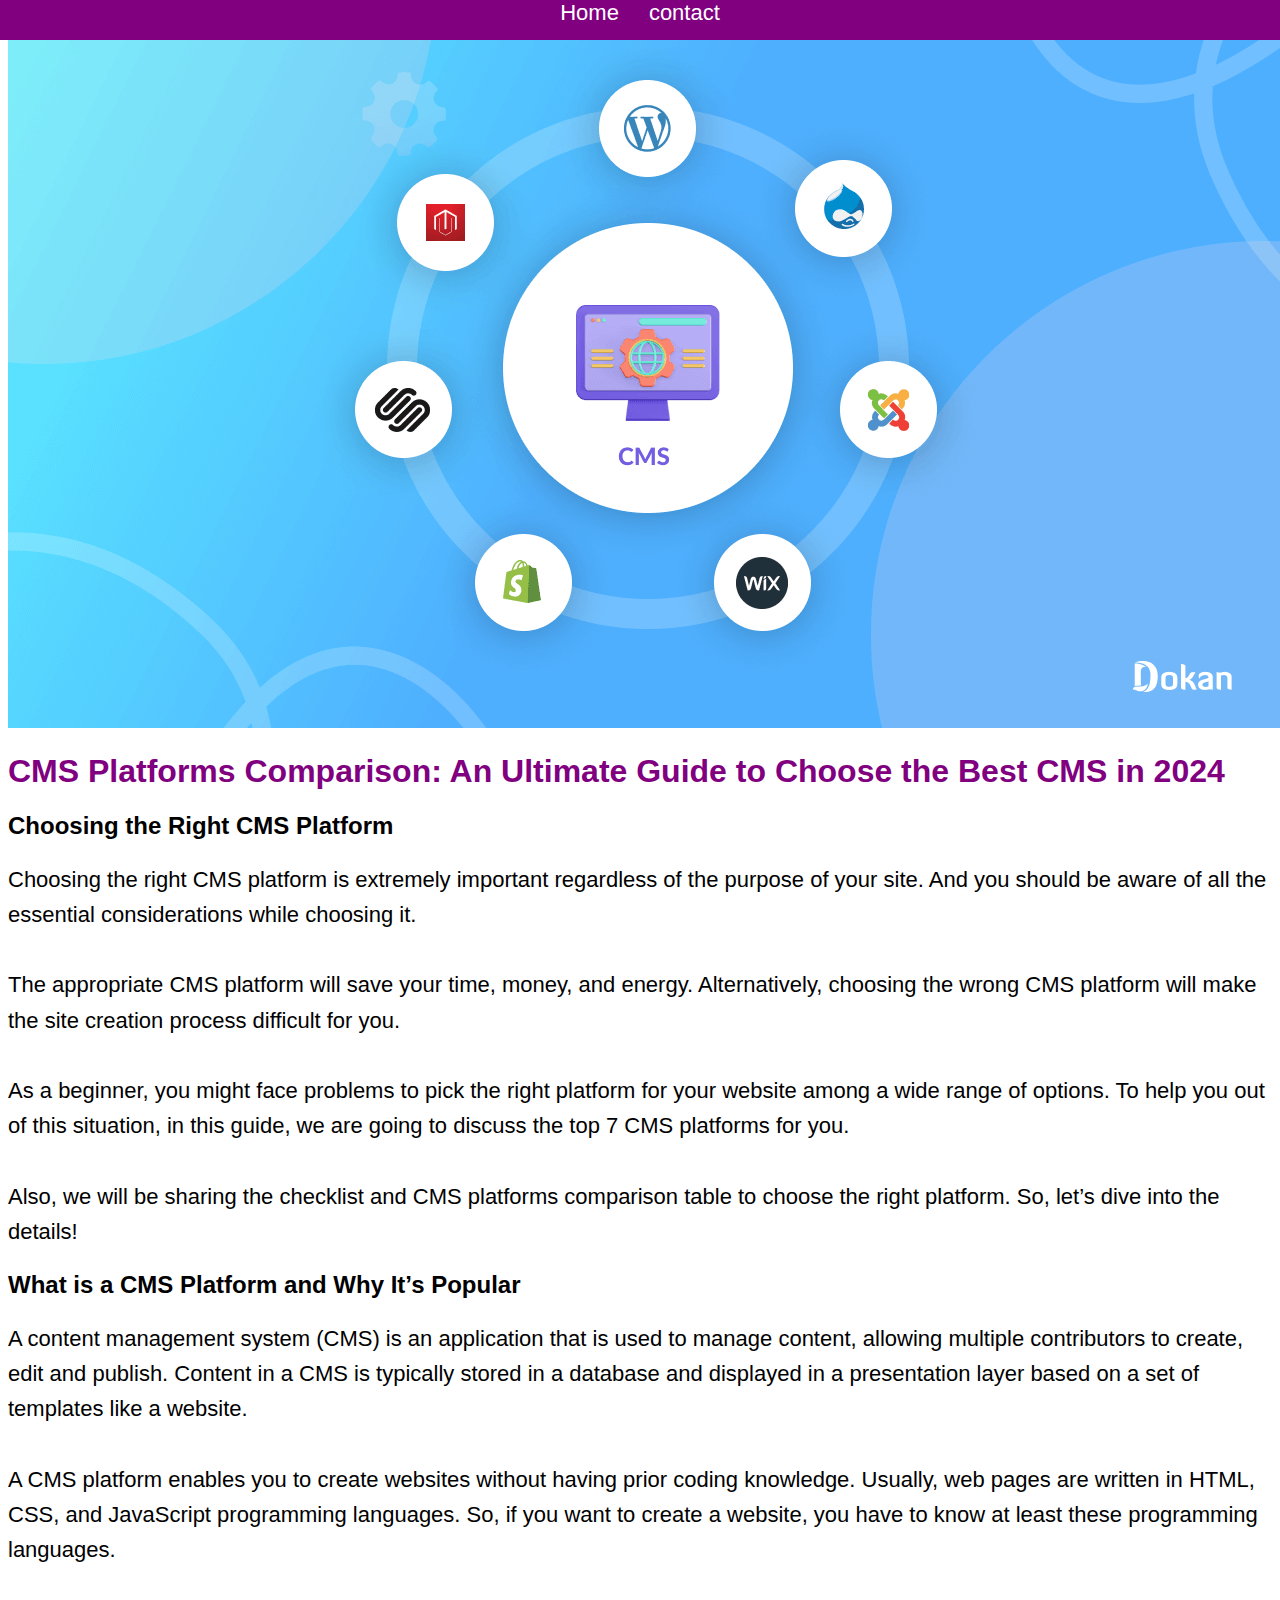
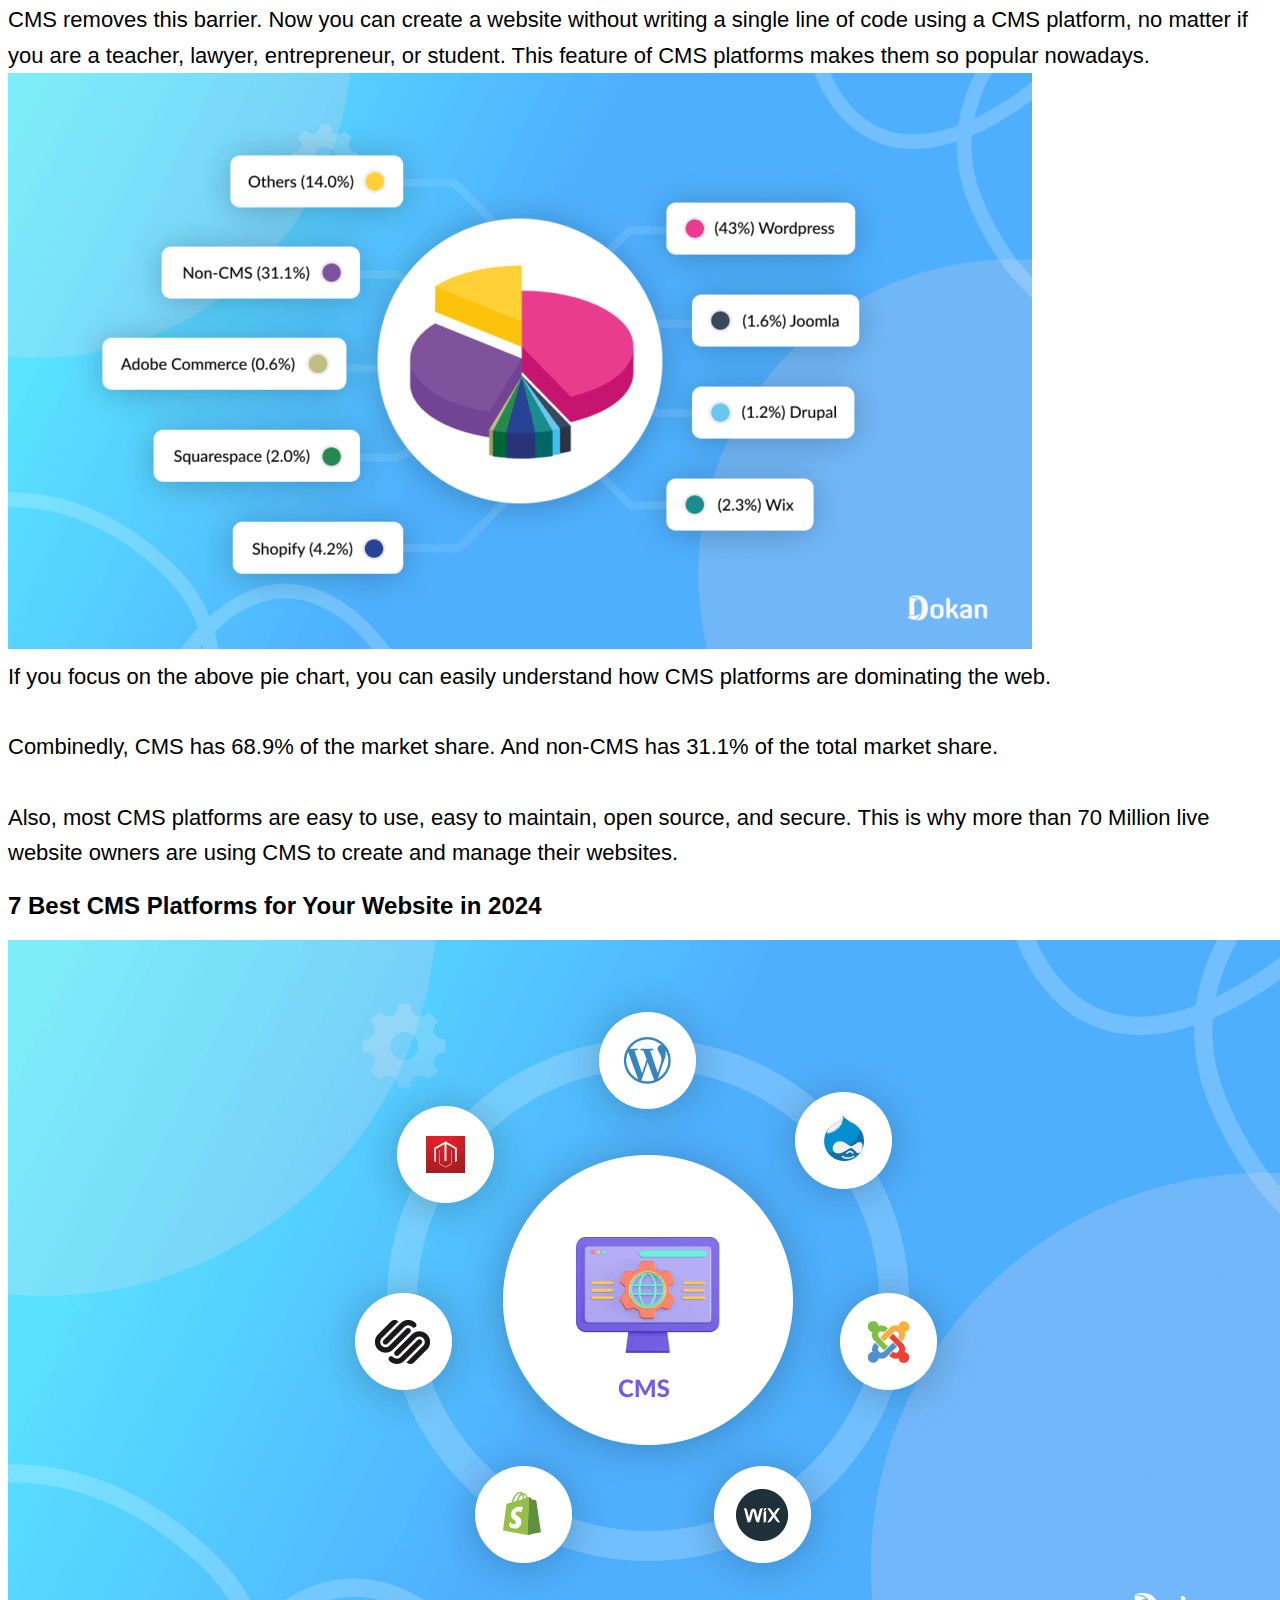
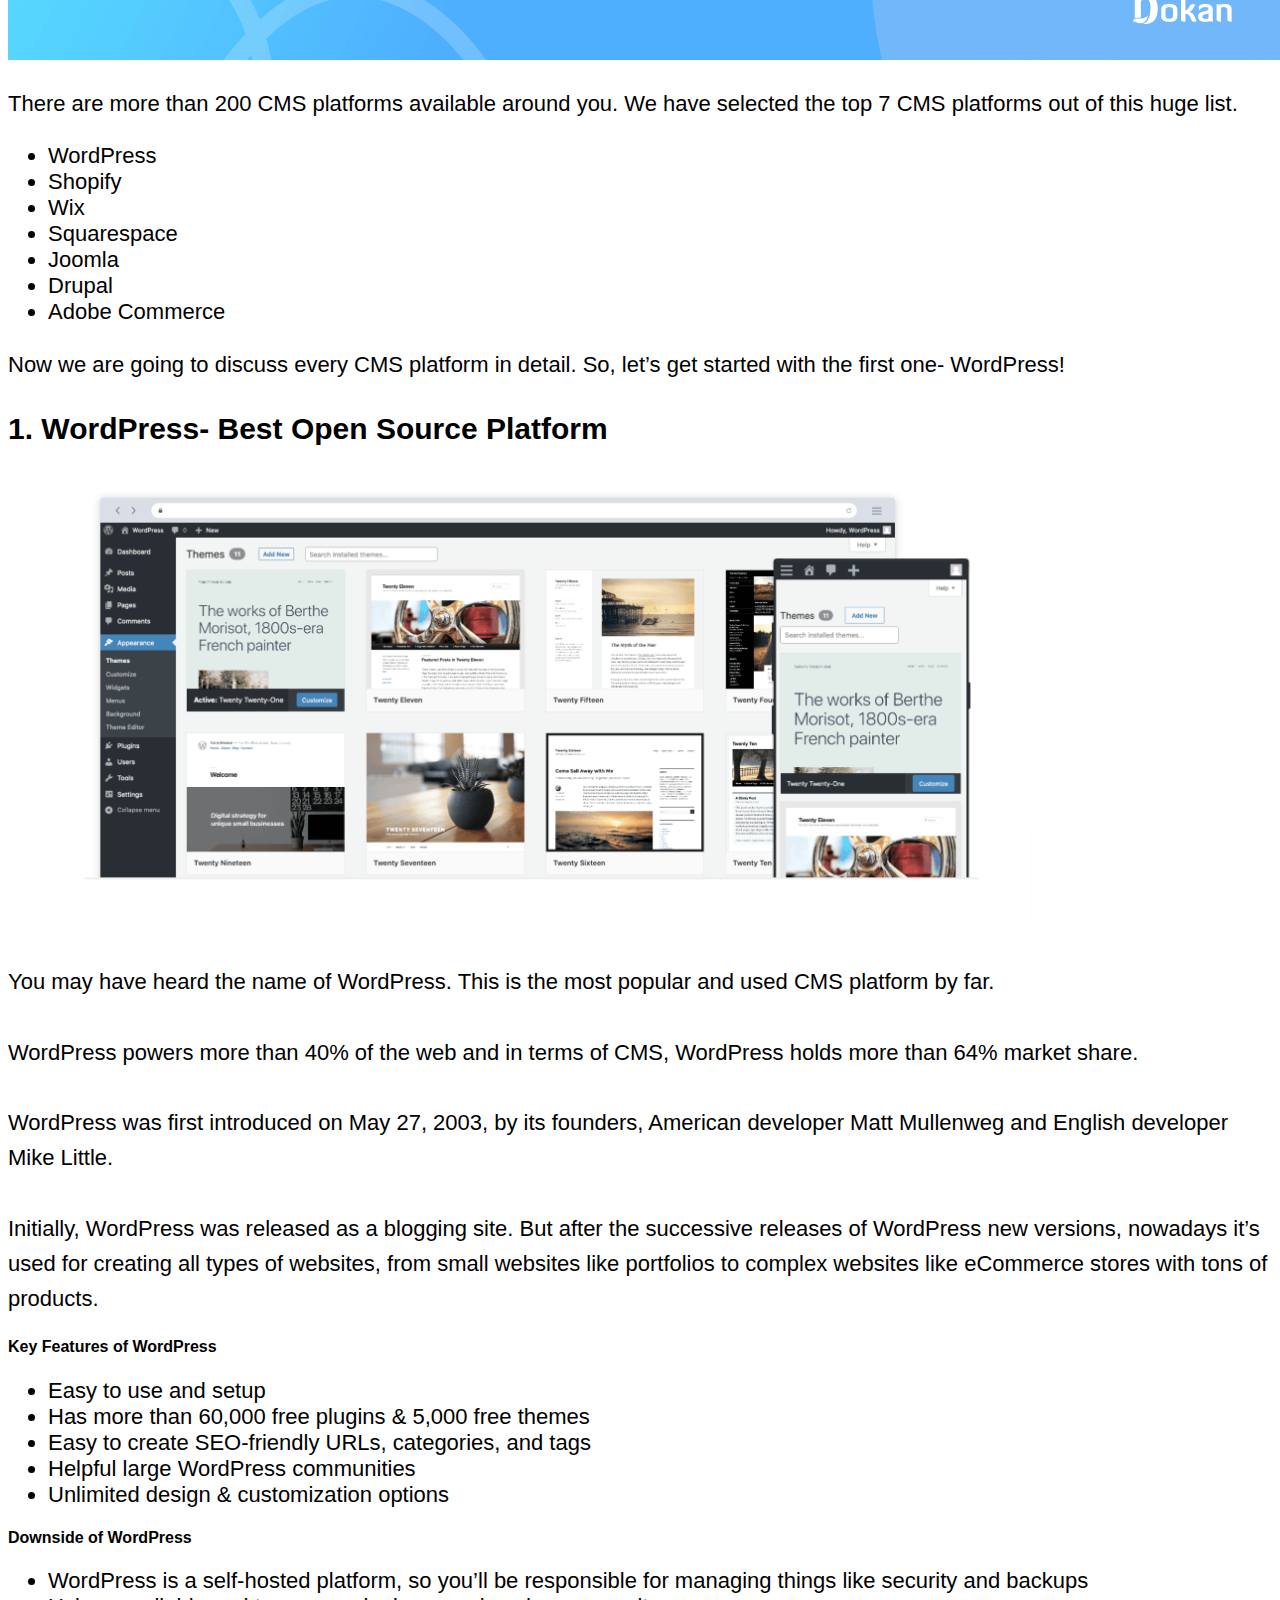
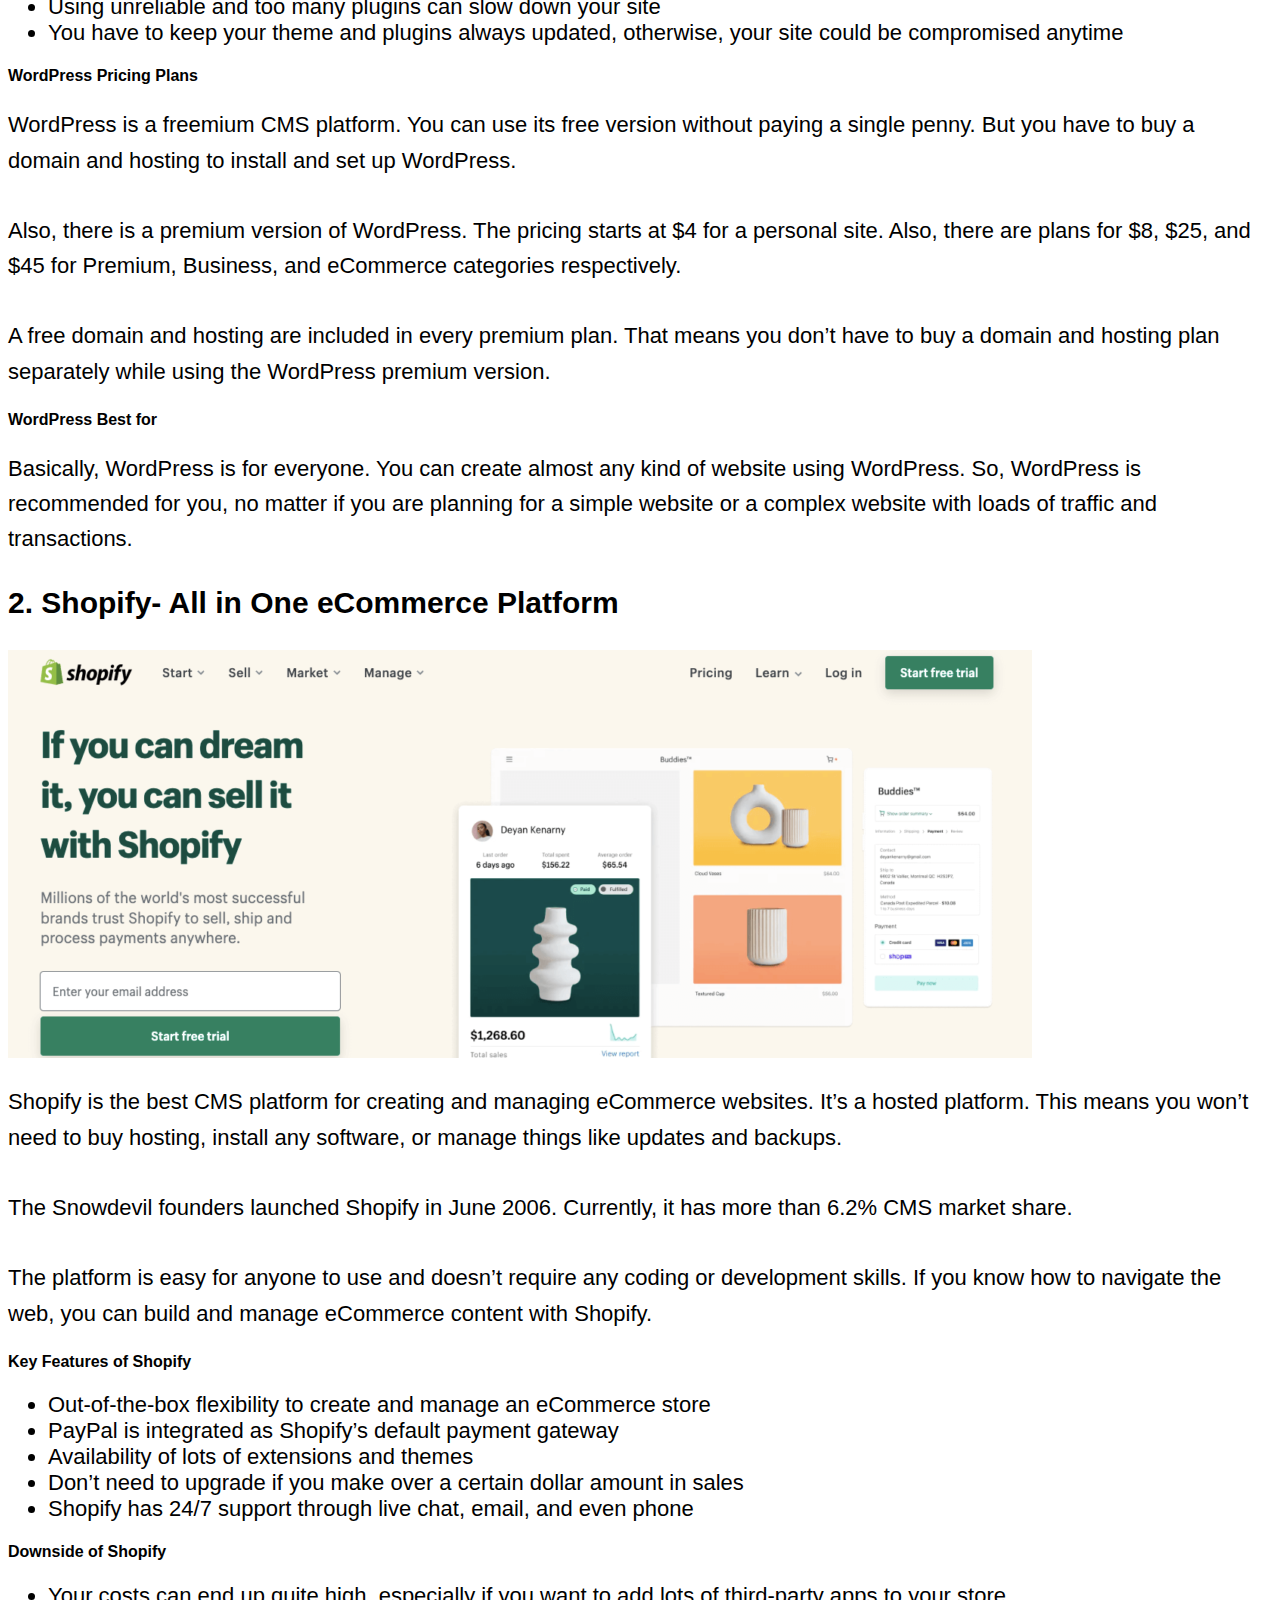
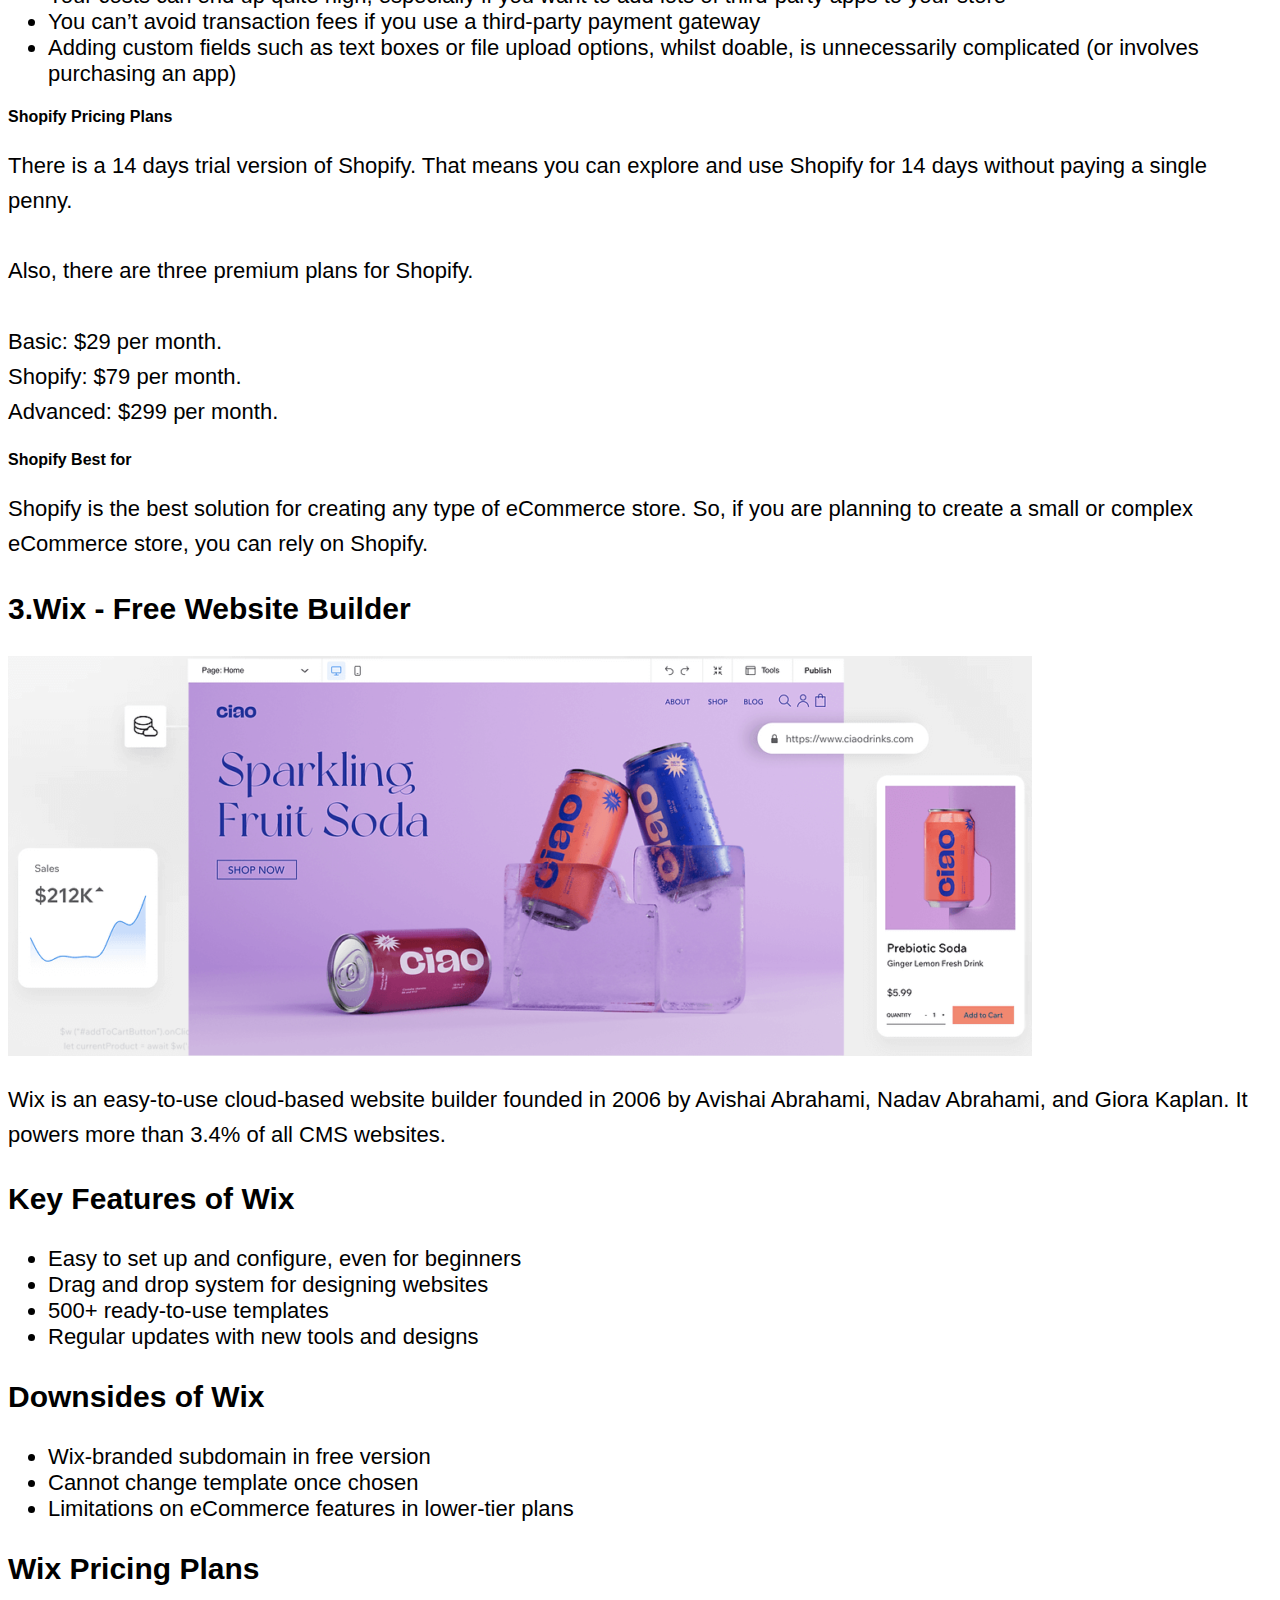
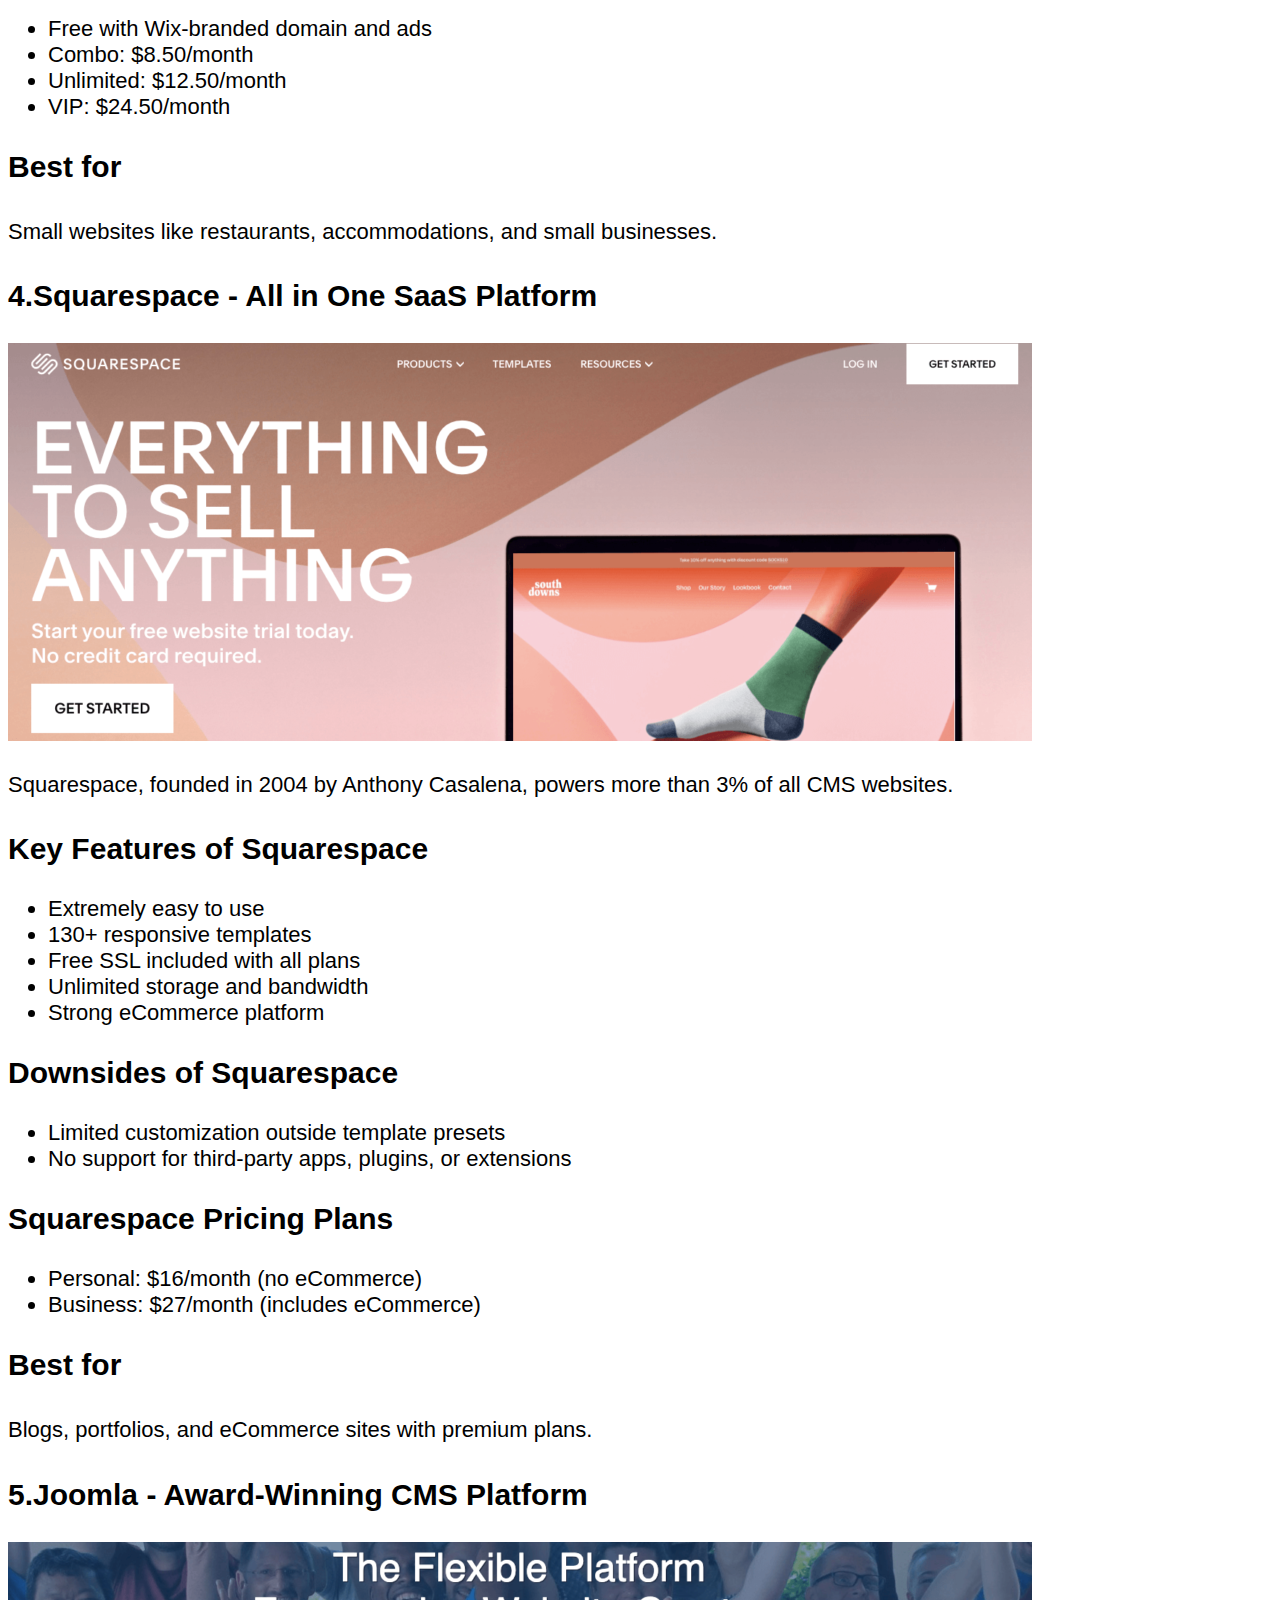
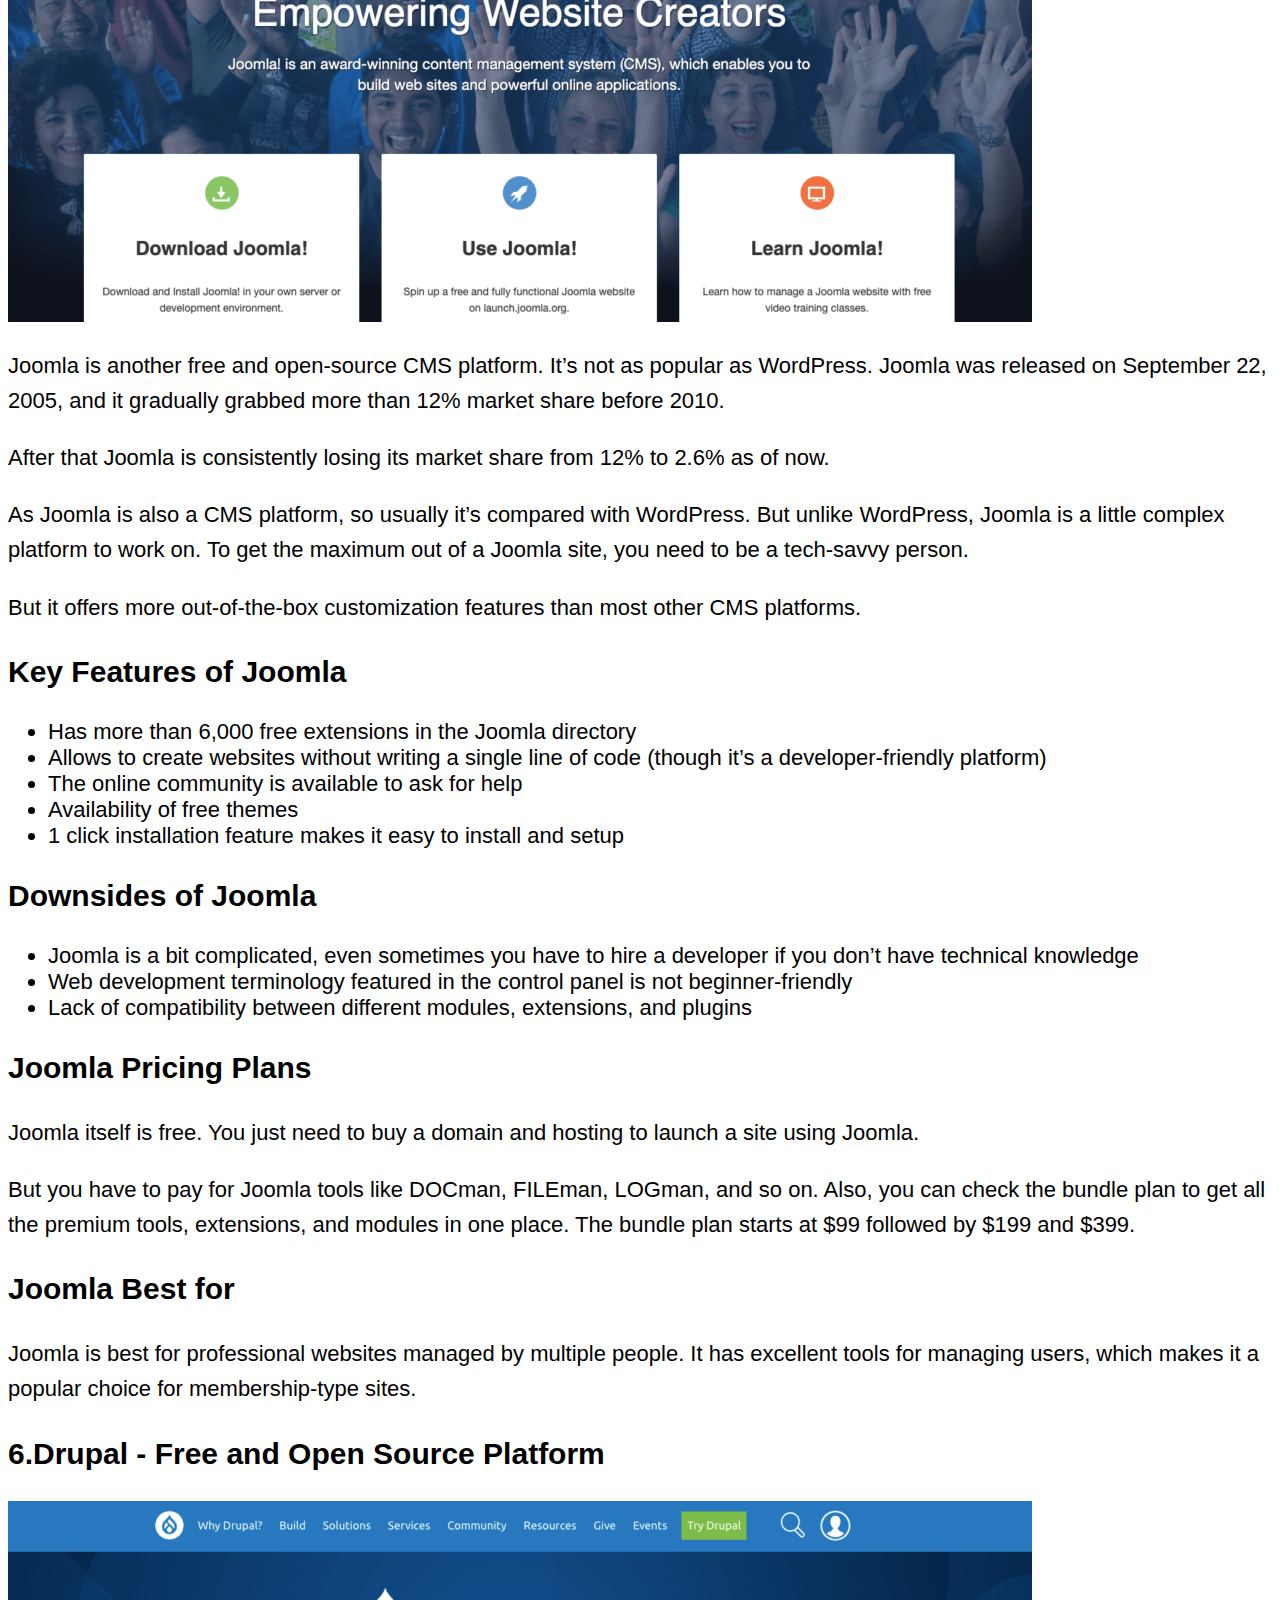
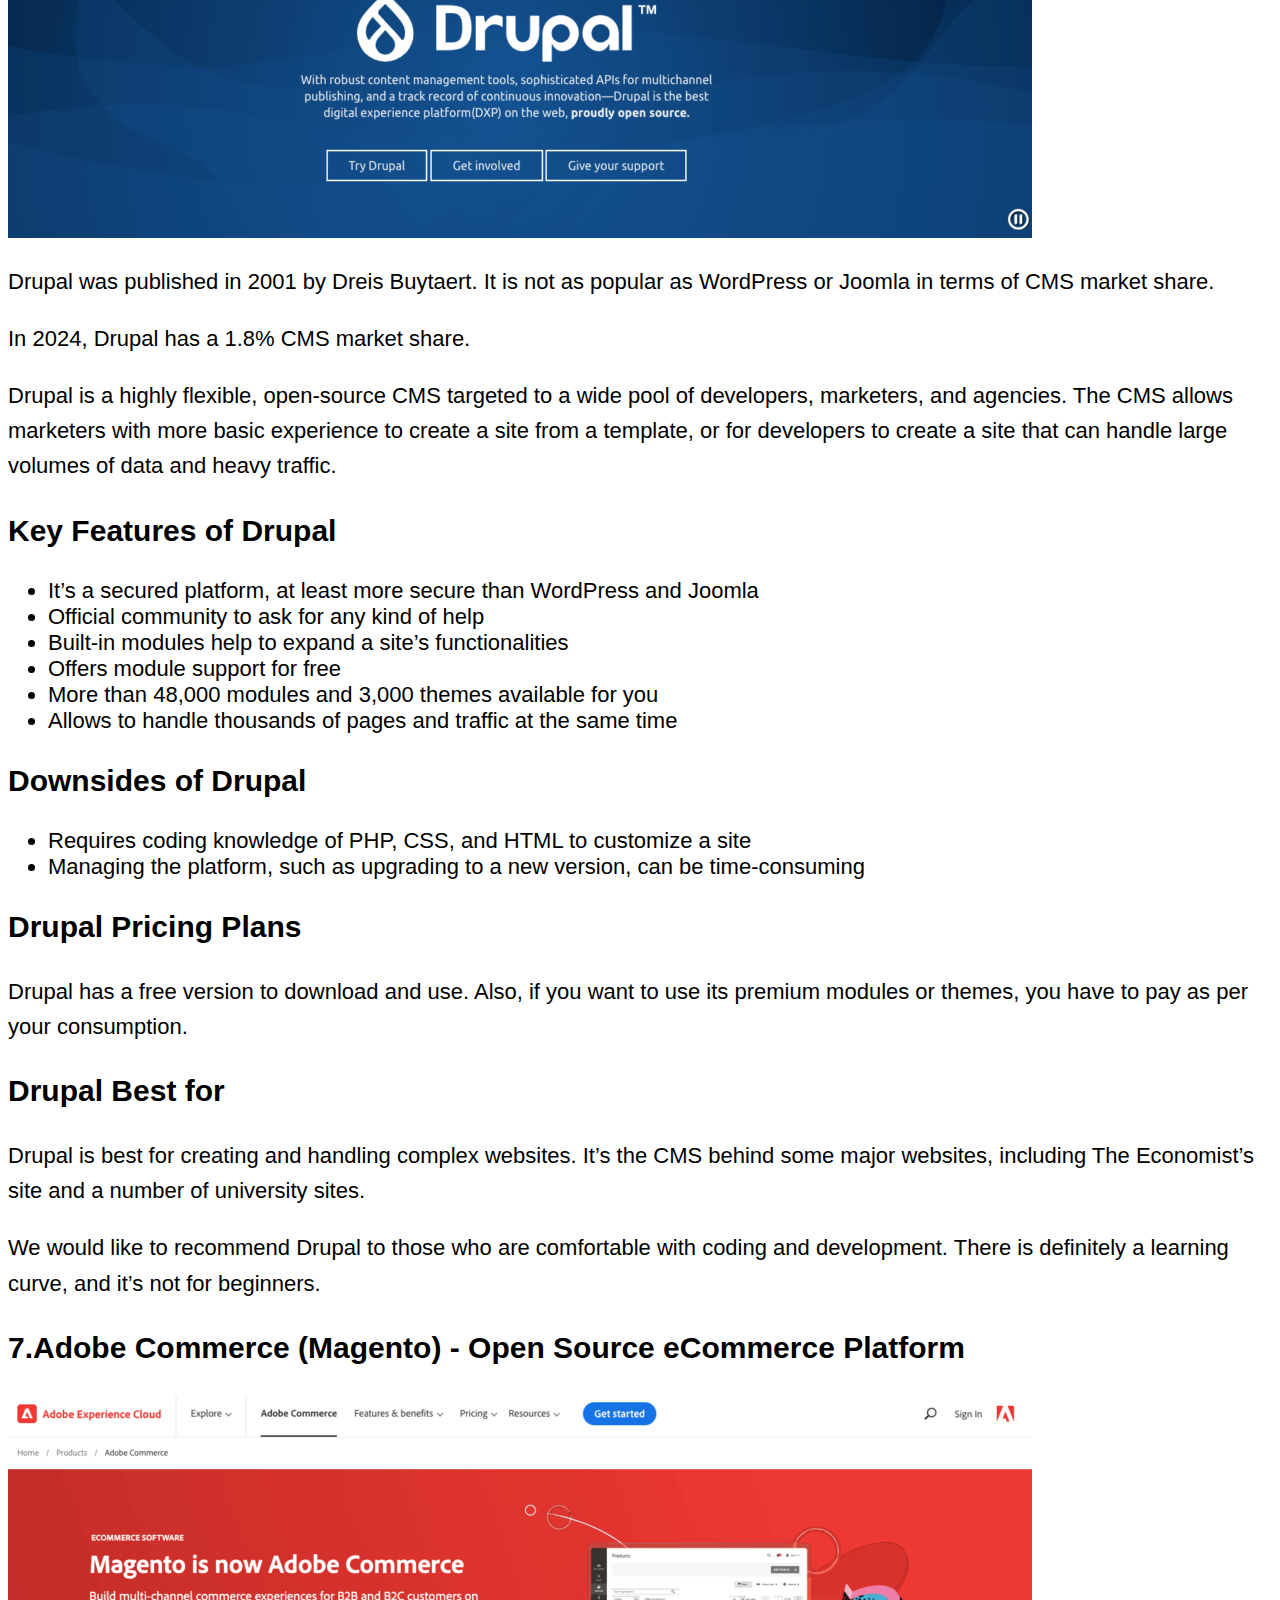
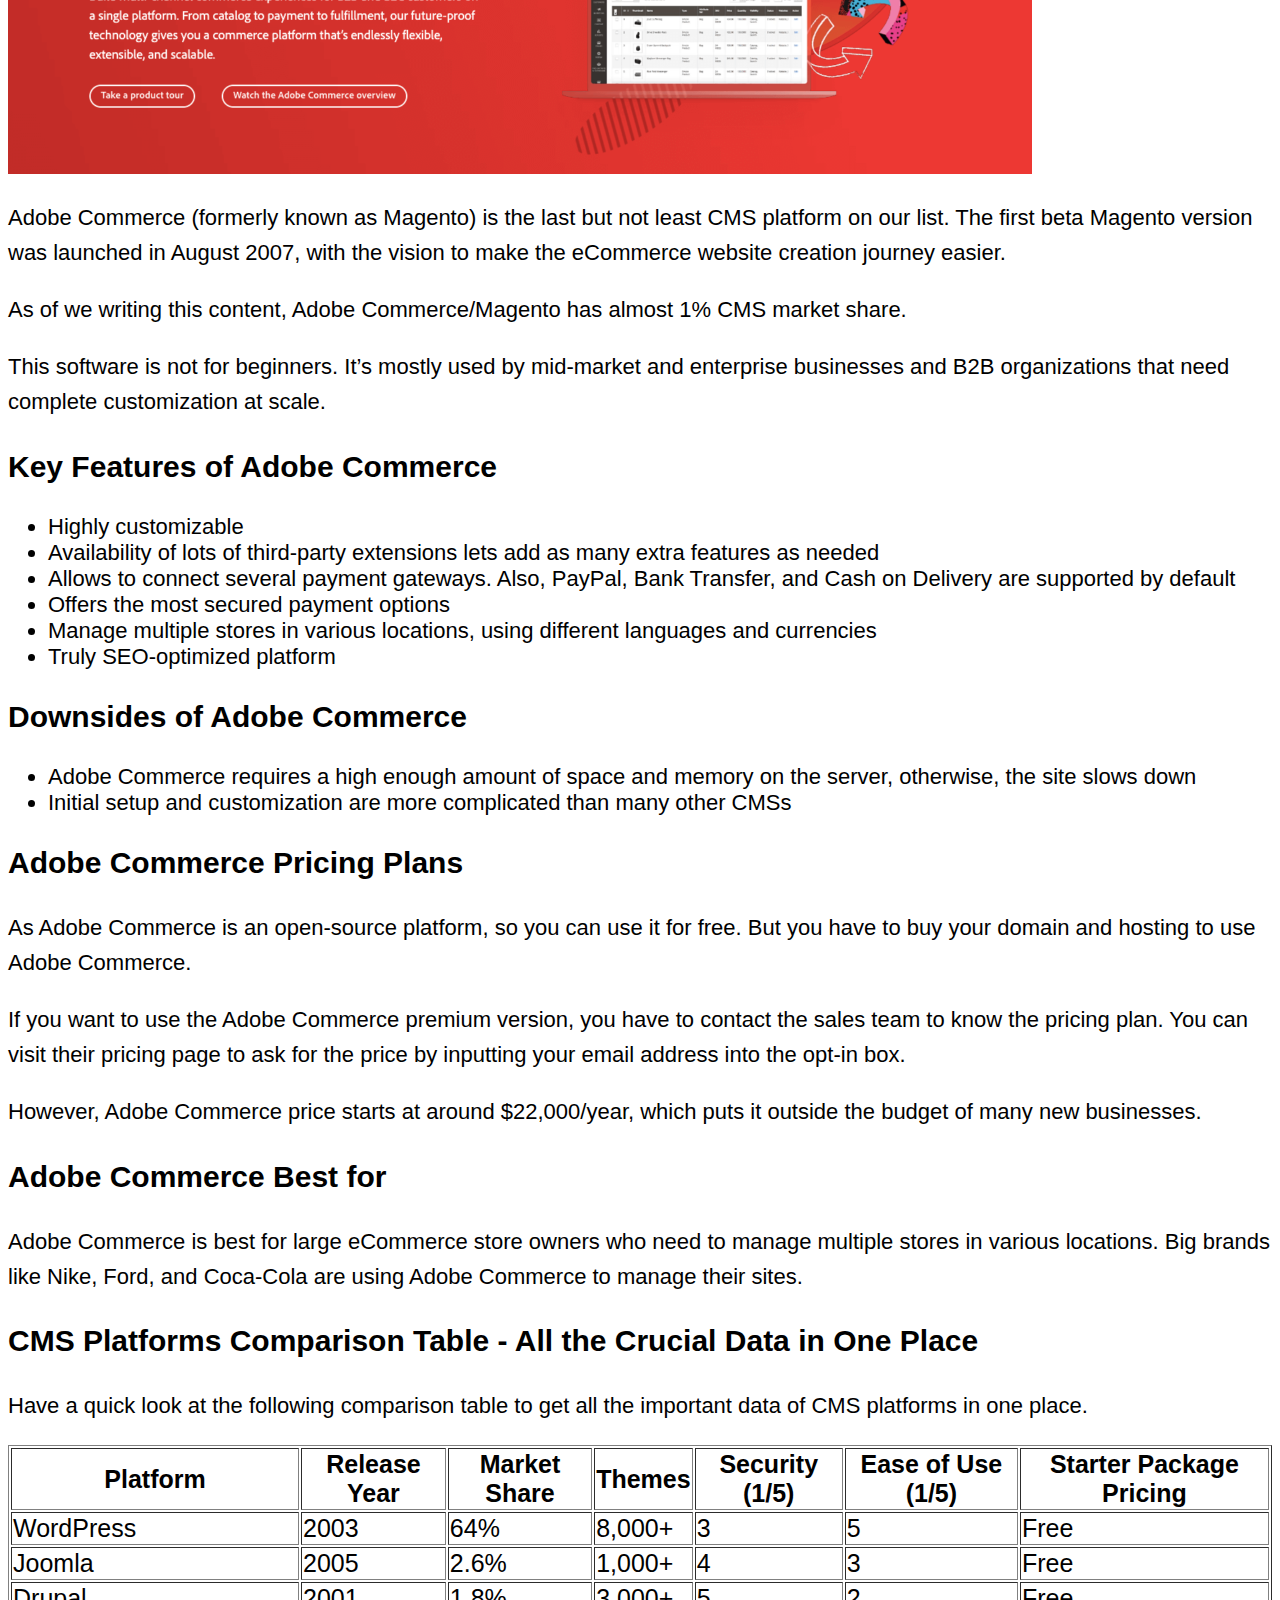
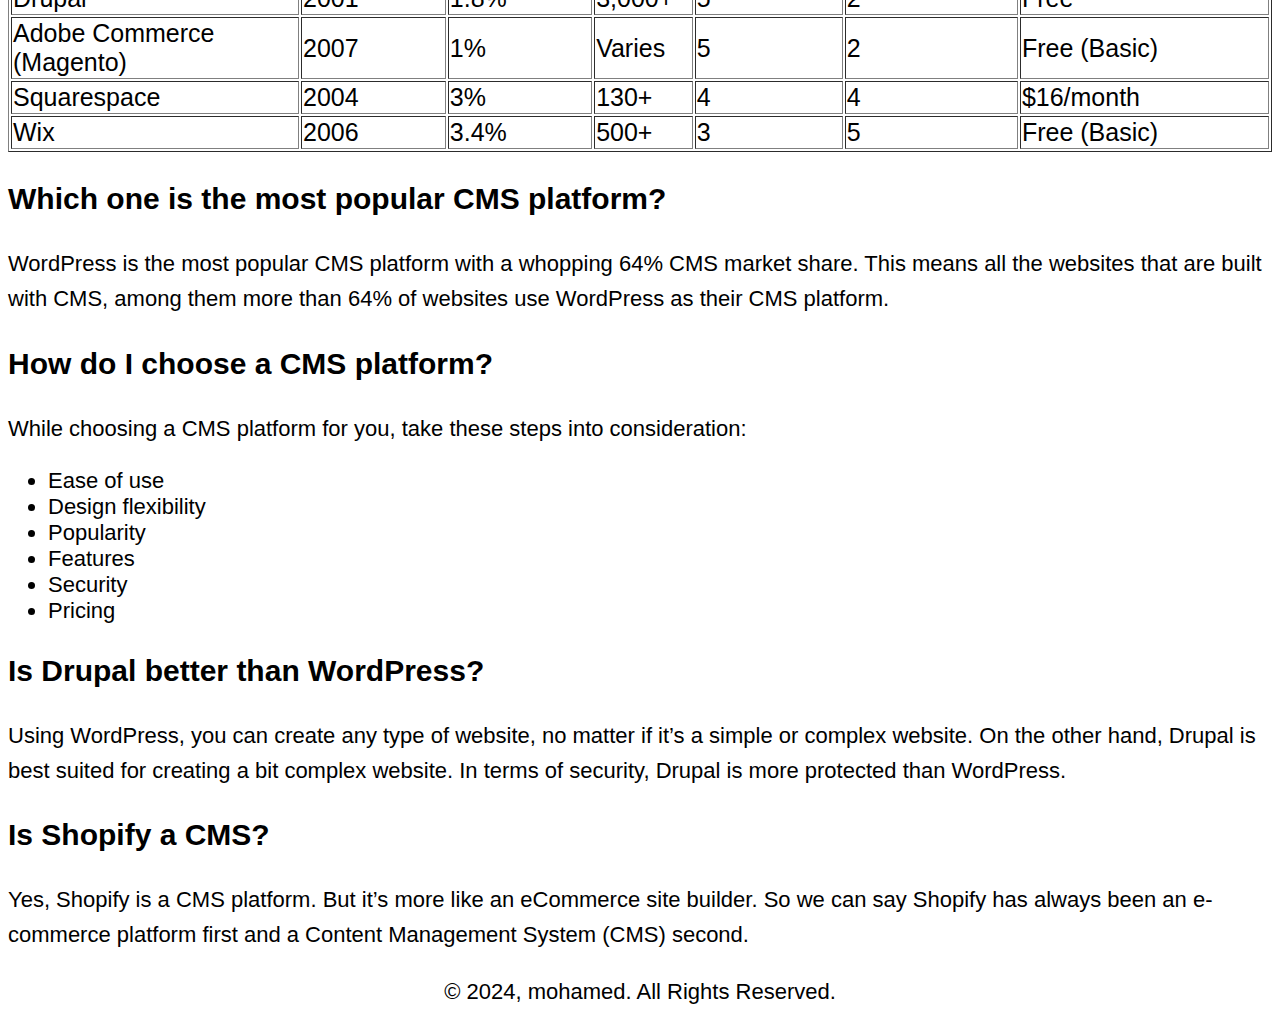
<file: index.html>
<!DOCTYPE html>
<html lang="en">
<head>
<meta charset="UTF-8">
<meta name="viewport" content="width=device-width, initial-scale=1.0">
<link rel="stylesheet" href="styles.css">
<title>Fixed Navigation Example</title>
</head>
<body>

<nav>
  <ul>
    <li><a href="index.html">Home</a></li>
   <li><a href="contact.html">contact</a></li>
  </ul>
</nav>
  
<img src="CMS-Platforms-comparison.png" alt="">
  <main>
    <h1>CMS Platforms Comparison: An Ultimate Guide to Choose the Best CMS in 2024</h1>
    <section id="intro">
      <h2>Choosing the Right CMS Platform</h2>
      <p>
        Choosing the right CMS platform is extremely important regardless of the purpose of your site. And you should be aware of all the essential considerations while choosing it.
        <br><br>
        The appropriate CMS platform will save your time, money, and energy. Alternatively, choosing the wrong CMS platform will make the site creation process difficult for you.
        <br><br>
        As a beginner, you might face problems to pick the right platform for your website among a wide range of options. To help you out of this situation, in this guide, we are going to discuss the top 7 CMS platforms for you.
        <br><br>
        Also, we will be sharing the checklist and CMS platforms comparison table to choose the right platform. So, let’s dive into the details!
      </p>
    </section>

    <section id="what-is-cms">
      <h2>What is a CMS Platform and Why It’s Popular</h2>
      <p>
        A content management system (CMS) is an application that is used to manage content, allowing multiple contributors to create, edit and publish. Content in a CMS is typically stored in a database and displayed in a presentation layer based on a set of templates like a website.
        <br><br>
        A CMS platform enables you to create websites without having prior coding knowledge. Usually, web pages are written in HTML, CSS, and JavaScript programming languages. So, if you want to create a website, you have to know at least these programming languages.
        <br><br>
        CMS removes this barrier. Now you can create a website without writing a single line of code using a CMS platform, no matter if you are a teacher, lawyer, entrepreneur, or student. This feature of CMS platforms makes them so popular nowadays.
      <img src="Growth-rate-of-CMS-platforms-1024x576.png" alt="">
      <br>
        If you focus on the above pie chart, you can easily understand how CMS platforms are dominating the web.
        <br><br>
        Combinedly, CMS has 68.9% of the market share. And non-CMS has 31.1% of the total market share.
        <br><br>
        Also, most CMS platforms are easy to use, easy to maintain, open source, and secure. This is why more than 70 Million live website owners are using CMS to create and manage their websites.
      </p>
    </section>

    <section id="top-cms-platforms">
      <h2>7 Best CMS Platforms for Your Website in 2024</h2>
      <img src="CMS-Platforms-comparison (1).png" alt="">
      <p>
        There are more than 200 CMS platforms available around you. We have selected the top 7 CMS platforms out of this huge list.
      </p>
      <ul>
        <li>WordPress</li>
        <li>Shopify</li>
        <li>Wix</li>
        <li>Squarespace</li>
        <li>Joomla</li>
        <li>Drupal</li>
        <li>Adobe Commerce</li>
      </ul>
      <p>Now we are going to discuss every CMS platform in detail. So, let’s get started with the first one- WordPress!</p>

      <h3>1. WordPress- Best Open Source Platform</h3>
      <img src="An-example-of-WordPress-how-it-looks-like-1024x462.png" alt="">
      <p>
        You may have heard the name of WordPress. This is the most popular and used CMS platform by far.
        <br><br>
        WordPress powers more than 40% of the web and in terms of CMS, WordPress holds more than 64% market share.
        <br><br>
        WordPress was first introduced on May 27, 2003, by its founders, American developer Matt Mullenweg and English developer Mike Little.
        <br><br>
        Initially, WordPress was released as a blogging site. But after the successive releases of WordPress new versions, nowadays it’s used for creating all types of websites, from small websites like portfolios to complex websites like eCommerce stores with tons of products.
      </p>
      <h4>Key Features of WordPress</h4>
      <ul>
        <li>Easy to use and setup</li>
        <li>Has more than 60,000 free plugins & 5,000 free themes</li>
        <li>Easy to create SEO-friendly URLs, categories, and tags</li>
        <li>Helpful large WordPress communities</li>
        <li>Unlimited design & customization options</li>
      </ul>
      <h4>Downside of WordPress</h4>
      <ul>
        <li>WordPress is a self-hosted platform, so you’ll be responsible for managing things like security and backups</li>
        <li>Using unreliable and too many plugins can slow down your site</li>
        <li>You have to keep your theme and plugins always updated, otherwise, your site could be compromised anytime</li>
      </ul>
      <h4>WordPress Pricing Plans</h4>
      <p>
        WordPress is a freemium CMS platform. You can use its free version without paying a single penny. But you have to buy a domain and hosting to install and set up WordPress.
        <br><br>
        Also, there is a premium version of WordPress. The pricing starts at $4 for a personal site. Also, there are plans for $8, $25, and $45 for Premium, Business, and eCommerce categories respectively.
        <br><br>
        A free domain and hosting are included in every premium plan. That means you don’t have to buy a domain and hosting plan separately while using the WordPress premium version.
      </p>
      <h4>WordPress Best for</h4>
      <p>
        Basically, WordPress is for everyone. You can create almost any kind of website using WordPress. So, WordPress is recommended for you, no matter if you are planning for a simple website or a complex website with loads of traffic and transactions.
      </p>

      <h3>2. Shopify- All in One eCommerce Platform</h3>
      <img src="Shopify-homepage-1024x408.png" alt="">
      <p>
        Shopify is the best CMS platform for creating and managing eCommerce websites. It’s a hosted platform. This means you won’t need to buy hosting, install any software, or manage things like updates and backups.
        <br><br>
        The Snowdevil founders launched Shopify in June 2006. Currently, it has more than 6.2% CMS market share.
        <br><br>
        The platform is easy for anyone to use and doesn’t require any coding or development skills. If you know how to navigate the web, you can build and manage eCommerce content with Shopify.
      </p>
      <h4>Key Features of Shopify</h4>
      <ul>
        <li>Out-of-the-box flexibility to create and manage an eCommerce store</li>
        <li>PayPal is integrated as Shopify’s default payment gateway</li>
        <li>Availability of lots of extensions and themes</li>
        <li>Don’t need to upgrade if you make over a certain dollar amount in sales</li>
        <li>Shopify has 24/7 support through live chat, email, and even phone</li>
      </ul>
      <h4>Downside of Shopify</h4>
      <ul>
        <li>Your costs can end up quite high, especially if you want to add lots of third-party apps to your store</li>
        <li>You can’t avoid transaction fees if you use a third-party payment gateway</li>
        <li>Adding custom fields such as text boxes or file upload options, whilst doable, is unnecessarily complicated (or involves purchasing an app)</li>
      </ul>
      <h4>Shopify Pricing Plans</h4>
      <p>
        There is a 14 days trial version of Shopify. That means you can explore and use Shopify for 14 days without paying a single penny.
        <br><br>
        Also, there are three premium plans for Shopify.
        <br><br>
        Basic: $29 per month.
        <br>
        Shopify: $79 per month.
        <br>
        Advanced: $299 per month.
      </p>
      <h4>Shopify Best for</h4>
      <p>
        Shopify is the best solution for creating any type of eCommerce store. So, if you are planning to create a small or complex eCommerce store, you can rely on Shopify.
      </p>

      <h3>3.Wix - Free Website Builder</h3>
      <img src="wix-homepage-1-1024x400.png" alt="">
  <p>Wix is an easy-to-use cloud-based website builder founded in 2006 by Avishai Abrahami, Nadav Abrahami, and Giora Kaplan. It powers more than 3.4% of all CMS websites.</p>
  
  <div class="key-features">
    <h3>Key Features of Wix</h3>
    <ul>
      <li>Easy to set up and configure, even for beginners</li>
      <li>Drag and drop system for designing websites</li>
      <li>500+ ready-to-use templates</li>
      <li>Regular updates with new tools and designs</li>
    </ul>
  </div>
  
  <div class="downsides">
    <h3>Downsides of Wix</h3>
    <ul>
      <li>Wix-branded subdomain in free version</li>
      <li>Cannot change template once chosen</li>
      <li>Limitations on eCommerce features in lower-tier plans</li>
    </ul>
  </div>
  
  <div class="pricing">
    <h3>Wix Pricing Plans</h3>
    <ul>
      <li>Free with Wix-branded domain and ads</li>
      <li>Combo: $8.50/month</li>
      <li>Unlimited: $12.50/month</li>
      <li>VIP: $24.50/month</li>
    </ul>
  </div>
  
  <div class="best-for">
    <h3>Best for</h3>
    <p>Small websites like restaurants, accommodations, and small businesses.</p>
  </div>
</div>

<div class="container">
  <h3>4.Squarespace - All in One SaaS Platform</h3>
  <img src="Squarespace-1024x398.png" alt="">
  <p>Squarespace, founded in 2004 by Anthony Casalena, powers more than 3% of all CMS websites.</p>
  
  <div class="key-features">
    <h3>Key Features of Squarespace</h3>
    <ul>
      <li>Extremely easy to use</li>
      <li>130+ responsive templates</li>
      <li>Free SSL included with all plans</li>
      <li>Unlimited storage and bandwidth</li>
      <li>Strong eCommerce platform</li>
    </ul>
  </div>
  
  <div class="downsides">
    <h3>Downsides of Squarespace</h3>
    <ul>
      <li>Limited customization outside template presets</li>
      <li>No support for third-party apps, plugins, or extensions</li>
    </ul>
  </div>
  
  <div class="pricing">
    <h3>Squarespace Pricing Plans</h3>
    <ul>
      <li>Personal: $16/month (no eCommerce)</li>
      <li>Business: $27/month (includes eCommerce)</li>
    </ul>
  </div>
  
  <div class="best-for">
    <h3>Best for</h3>
    <p>Blogs, portfolios, and eCommerce sites with premium plans.</p>
  </div>
  <h3>5.Joomla - Award-Winning CMS Platform</h3>
  <img src="Image-of-Joomla-home-page-1024x380.png" alt="">
  <p>Joomla is another free and open-source CMS platform. It’s not as popular as WordPress. Joomla was released on September 22, 2005, and it gradually grabbed more than 12% market share before 2010.</p>
  <p>After that Joomla is consistently losing its market share from 12% to 2.6% as of now.</p>
  <p>As Joomla is also a CMS platform, so usually it’s compared with WordPress. But unlike WordPress, Joomla is a little complex platform to work on. To get the maximum out of a Joomla site, you need to be a tech-savvy person.</p>
  <p>But it offers more out-of-the-box customization features than most other CMS platforms.</p>
  
  <div class="key-features">
    <h3>Key Features of Joomla</h3>
    <ul>
      <li>Has more than 6,000 free extensions in the Joomla directory</li>
      <li>Allows to create websites without writing a single line of code (though it’s a developer-friendly platform)</li>
      <li>The online community is available to ask for help</li>
      <li>Availability of free themes</li>
      <li>1 click installation feature makes it easy to install and setup</li>
    </ul>
  </div>
  
  <div class="downsides">
    <h3>Downsides of Joomla</h3>
    <ul>
      <li>Joomla is a bit complicated, even sometimes you have to hire a developer if you don’t have technical knowledge</li>
      <li>Web development terminology featured in the control panel is not beginner-friendly</li>
      <li>Lack of compatibility between different modules, extensions, and plugins</li>
    </ul>
  </div>
  
  <div class="pricing">
    <h3>Joomla Pricing Plans</h3>
    <p>Joomla itself is free. You just need to buy a domain and hosting to launch a site using Joomla.</p>
    <p>But you have to pay for Joomla tools like DOCman, FILEman, LOGman, and so on. Also, you can check the bundle plan to get all the premium tools, extensions, and modules in one place. The bundle plan starts at $99 followed by $199 and $399.</p>
  </div>
  
  <div class="best-for">
    <h3>Joomla Best for</h3>
    <p>Joomla is best for professional websites managed by multiple people. It has excellent tools for managing users, which makes it a popular choice for membership-type sites.</p>
  </div>
</div>

<div class="container">
  <h3>6.Drupal - Free and Open Source Platform</h3>
  <img src="Drupal-homepage-1024x337.png" alt="">
  <p>Drupal was published in 2001 by Dreis Buytaert. It is not as popular as WordPress or Joomla in terms of CMS market share.</p>
  <p>In 2024, Drupal has a 1.8% CMS market share.</p>
  <p>Drupal is a highly flexible, open-source CMS targeted to a wide pool of developers, marketers, and agencies. The CMS allows marketers with more basic experience to create a site from a template, or for developers to create a site that can handle large volumes of data and heavy traffic.</p>
  
  <div class="key-features">
    <h3>Key Features of Drupal</h3>
    <ul>
      <li>It’s a secured platform, at least more secure than WordPress and Joomla</li>
      <li>Official community to ask for any kind of help</li>
      <li>Built-in modules help to expand a site’s functionalities</li>
      <li>Offers module support for free</li>
      <li>More than 48,000 modules and 3,000 themes available for you</li>
      <li>Allows to handle thousands of pages and traffic at the same time</li>
    </ul>
  </div>
  
  <div class="downsides">
    <h3>Downsides of Drupal</h3>
    <ul>
      <li>Requires coding knowledge of PHP, CSS, and HTML to customize a site</li>
      <li>Managing the platform, such as upgrading to a new version, can be time-consuming</li>
    </ul>
  </div>
  
  <div class="pricing">
    <h3>Drupal Pricing Plans</h3>
    <p>Drupal has a free version to download and use. Also, if you want to use its premium modules or themes, you have to pay as per your consumption.</p>
  </div>
  
  <div class="best-for">
    <h3>Drupal Best for</h3>
    <p>Drupal is best for creating and handling complex websites. It’s the CMS behind some major websites, including The Economist’s site and a number of university sites.</p>
    <p>We would like to recommend Drupal to those who are comfortable with coding and development. There is definitely a learning curve, and it’s not for beginners.</p>
  </div>
</div>

<div class="container">
  <h3>7.Adobe Commerce (Magento) - Open Source eCommerce Platform</h3>
  <img src="adobe-commerce-1024x379.png" alt="">
  <p>Adobe Commerce (formerly known as Magento) is the last but not least CMS platform on our list. The first beta Magento version was launched in August 2007, with the vision to make the eCommerce website creation journey easier.</p>
  <p>As of we writing this content, Adobe Commerce/Magento has almost 1% CMS market share.</p>
  <p>This software is not for beginners. It’s mostly used by mid-market and enterprise businesses and B2B organizations that need complete customization at scale.</p>
  
  <div class="key-features">
    <h3>Key Features of Adobe Commerce</h3>
    <ul>
      <li>Highly customizable</li>
      <li>Availability of lots of third-party extensions lets add as many extra features as needed</li>
      <li>Allows to connect several payment gateways. Also, PayPal, Bank Transfer, and Cash on Delivery are supported by default</li>
      <li>Offers the most secured payment options</li>
      <li>Manage multiple stores in various locations, using different languages and currencies</li>
      <li>Truly SEO-optimized platform</li>
    </ul>
  </div>
  
  <div class="downsides">
    <h3>Downsides of Adobe Commerce</h3>
    <ul>
      <li>Adobe Commerce requires a high enough amount of space and memory on the server, otherwise, the site slows down</li>
      <li>Initial setup and customization are more complicated than many other CMSs</li>
    </ul>
  </div>
  
  <div class="pricing">
    <h3>Adobe Commerce Pricing Plans</h3>
    <p>As Adobe Commerce is an open-source platform, so you can use it for free. But you have to buy your domain and hosting to use Adobe Commerce.</p>
    <p>If you want to use the Adobe Commerce premium version, you have to contact the sales team to know the pricing plan. You can visit their pricing page to ask for the price by inputting your email address into the opt-in box.</p>
    <p>However, Adobe Commerce price starts at around $22,000/year, which puts it outside the budget of many new businesses.</p>
  </div>
  
  <div class="best-for">
    <h3>Adobe Commerce Best for</h3>
    <p>Adobe Commerce is best for large eCommerce store owners who need to manage multiple stores in various locations. Big brands like Nike, Ford, and Coca-Cola are using Adobe Commerce to manage their sites.</p>
  </div>
  <h3>CMS Platforms Comparison Table - All the Crucial Data in One Place</h3>
  <p>Have a quick look at the following comparison table to get all the important data of CMS platforms in one place.</p>
  
  <table border="1"  class="comparison-table">
    <thead>
      <tr>
        <th>Platform</th>
        <th>Release Year</th>
        <th>Market Share</th>
        <th>Themes</th>
        <th>Security (1/5)</th>
        <th>Ease of Use (1/5)</th>
        <th>Starter Package Pricing</th>
      </tr>
    </thead>
    <tbody>
      <tr>
        <td>WordPress</td>
        <td>2003</td>
        <td>64%</td>
        <td>8,000+</td>
        <td>3</td>
        <td>5</td>
        <td>Free</td>
      </tr>
      <tr>
        <td>Joomla</td>
        <td>2005</td>
        <td>2.6%</td>
        <td>1,000+</td>
        <td>4</td>
        <td>3</td>
        <td>Free</td>
      </tr>
      <tr>
        <td>Drupal</td>
        <td>2001</td>
        <td>1.8%</td>
        <td>3,000+</td>
        <td>5</td>
        <td>2</td>
        <td>Free</td>
      </tr>
      <tr>
        <td>Adobe Commerce (Magento)</td>
        <td>2007</td>
        <td>1%</td>
        <td>Varies</td>
        <td>5</td>
        <td>2</td>
        <td>Free (Basic)</td>
      </tr>
      <tr>
        <td>Squarespace</td>
        <td>2004</td>
        <td>3%</td>
        <td>130+</td>
        <td>4</td>
        <td>4</td>
        <td>$16/month</td>
      </tr>
      <tr>
        <td>Wix</td>
        <td>2006</td>
        <td>3.4%</td>
        <td>500+</td>
        <td>3</td>
        <td>5</td>
        <td>Free (Basic)</td>
      </tr>
    </tbody>
  </table>

  <h3>Which one is the most popular CMS platform?</h3>
  <p>WordPress is the most popular CMS platform with a whopping 64% CMS market share. This means all the websites that are built with CMS, among them more than 64% of websites use WordPress as their CMS platform.</p>

  <h3>How do I choose a CMS platform?</h3>
  <p>While choosing a CMS platform for you, take these steps into consideration:</p>
  <ul>
    <li>Ease of use</li>
    <li>Design flexibility</li>
    <li>Popularity</li>
    <li>Features</li>
    <li>Security</li>
    <li>Pricing</li>
  </ul>

  <h3>Is Drupal better than WordPress?</h3>
  <p>Using WordPress, you can create any type of website, no matter if it’s a simple or complex website. On the other hand, Drupal is best suited for creating a bit complex website. In terms of security, Drupal is more protected than WordPress.</p>

  <h3>Is Shopify a CMS?</h3>
  <p>Yes, Shopify is a CMS platform. But it’s more like an eCommerce site builder. So we can say Shopify has always been an e-commerce platform first and a Content Management System (CMS) second.</p>
</div>


</div>
    
</main>
<footer>
    <p>© 2024, mohamed. All Rights Reserved.</p>
</footer>

</body>
</html>
</file>
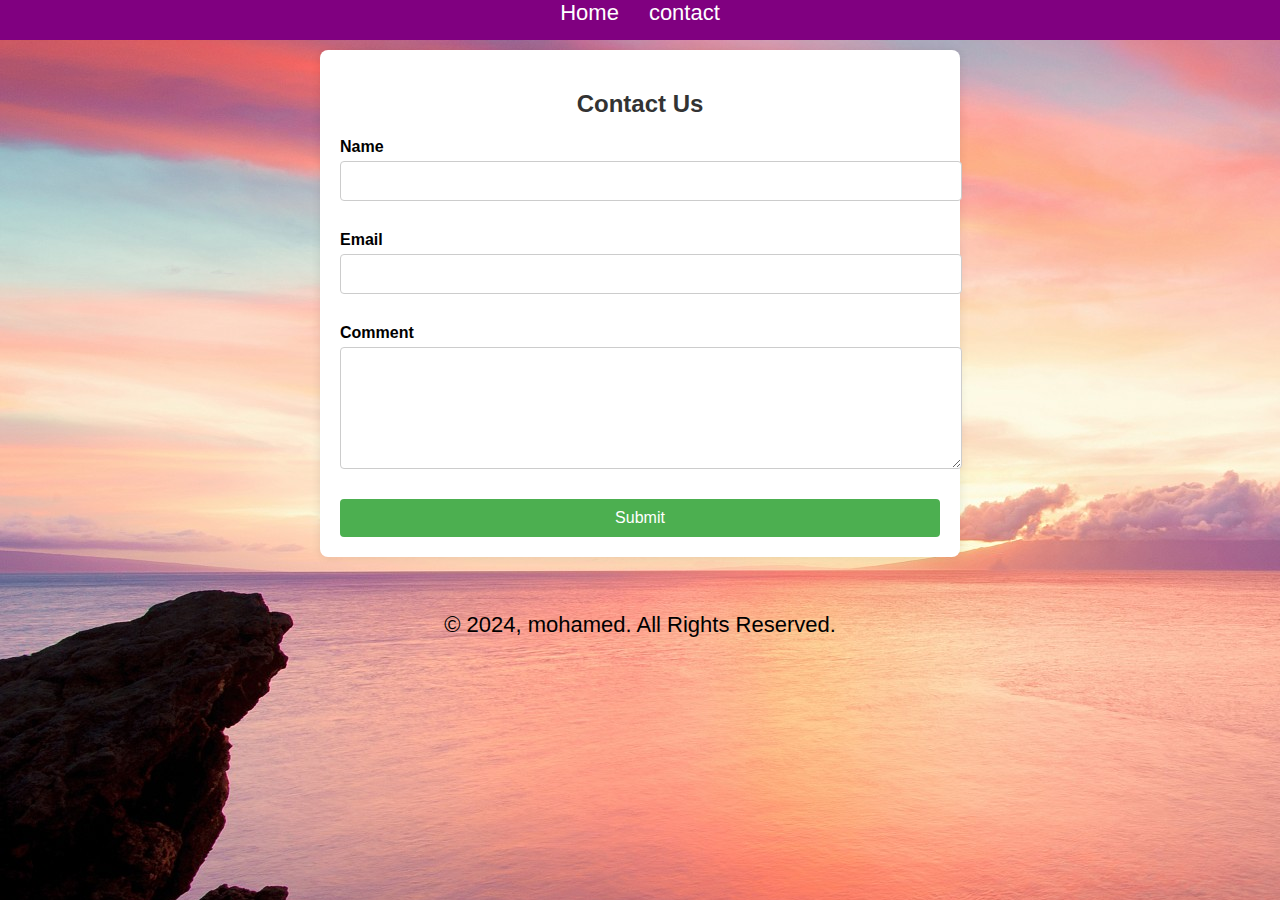
<file: contact.html>
<!DOCTYPE html>
<html lang="en">
<head>
<meta charset="UTF-8">
<meta name="viewport" content="width=device-width, initial-scale=1.0">
<title>Contact Us</title>
<link rel="stylesheet" href="styles.css">
<style>

.container {
    max-width: 600px;
    margin: 50px auto;
    padding: 20px;
    background: #fff;
    border-radius: 8px;
    box-shadow: 0 0 10px rgba(0, 0, 0, 0.1);
}

h2 {
    text-align: center;
    color: #333;
}

form {
    display: flex;
    flex-direction: column;
}

label {
    margin-bottom: 5px;
    font-weight: bold;
}

input[type="text"], input[type="email"], textarea {
    margin-bottom: 15px;
    padding: 10px;
    font-size: 16px;
    border: 1px solid #ccc;
    border-radius: 4px;
    width: 100%;
}

textarea {
    height: 100px;
    resize: vertical;
}

input[type="submit"] {
    background-color: #4CAF50;
    color: white;
    border: none;
    padding: 10px;
    font-size: 16px;
    cursor: pointer;
    border-radius: 4px;
}

input[type="submit"]:hover {
    background-color: #45a049;
}

.error {
    color: red;
    margin-bottom: 15px;
}
body{
    background-image: url(1144.jpg);
}
</style>
</head>
<body>
    <nav>
        <ul>
          <li><a href="index.html">Home</a></li>
         <li><a href="contact.html">contact</a></li>
        </ul>
      </nav>
<div class="container cn2">
  <h2>Contact Us</h2>
  <form name="contactForm" onsubmit="return validateForm()">
    <label for="name">Name</label>
    <input type="text" id="name" name="name">
    <div id="nameError" class="error"></div>

    <label for="email">Email</label>
    <input type="email" id="email" name="email">
    <div id="emailError" class="error"></div>

    <label for="comment">Comment</label>
    <textarea id="comment" name="comment"></textarea>
    <div id="commentError" class="error"></div>

    <input type="submit" value="Submit">
  </form>
</div>
<footer>
    <p>© 2024, mohamed. All Rights Reserved.</p>
</footer>

<script src="script.js"></script>
</body>
</html>
</file>
<file: styles.css>
body{
    font-family: 'Segoe UI', Tahoma, Geneva, Verdana, sans-serif;
  }
    
    nav {
      position: fixed;
      width: 100%;
      height: 40px;
      top: 0;
      left: 0;
      background-color: purple;
      transition: background-color 0.3s ease;
      z-index: 1000;
  }
  
  nav ul {
      list-style-type: none;
      margin: 0;
      padding: 0;
      display: flex;
      justify-content: center;
  }
  
  nav ul li {
      margin: 0 15px;
  }
  
  nav ul li a {
      text-decoration: none;
      color: white;
      padding: 15px 0;
      border-bottom: 2px solid transparent;
      transition: border-bottom 0.3s ease, transform 0.3s ease;
  }
  
  



  
  .content {
    margin-top: 60px; /* Adjust according to navbar height */
    padding: 20px;
  }
  footer{
    text-align: center;
  }
  
  h1 {
    
    color: purple;
  }
  h3{
    font-size: 30px;
  }
  
  p {
    line-height: 1.6;
    font-size: 22px;
  }
  ul li{
    font-size: 22px;
  }
  table{
    font-size: 25px;
  }

  @media (max-width: 1024px) {
    section {
        padding: 50px 15px;
    }

    nav .nav-links li {
        margin: 0 10px;
    }
    img{
      width: 90%;
    }
    table{
      font-size: 13px;
    }
}

@media (max-width: 768px) {
    nav .nav-links {
        flex-direction: column;
        width: 100%;
        display: none;
    }
    img{
      width: 90%;
    }

    nav .nav-links.active {
        display: flex;
    }

    nav .menu-toggle {
        display: flex;
    }

    nav .nav-links li {
        margin: 0;
        width: 100%;
        text-align: center;
    }

    nav .nav-links li a {
        padding: 15px 0;
        width: 100%;
    }
    table{
      font-size: 13px;
    }

    section {
        padding: 40px 10px;
    }
}

@media (max-width: 480px) {
    nav {
        padding: 0 10px;
    }
    img{
      width: 90%;
    }
    table{
      font-size: 13px;
    }

    nav .menu-toggle .bar {
        width: 20px;
    }

    section {
        padding: 30px 5px;
    }

    section h1 {
        font-size: 1.5em;
    }

    section p {
        font-size: 1em;
    }
}
</file>
